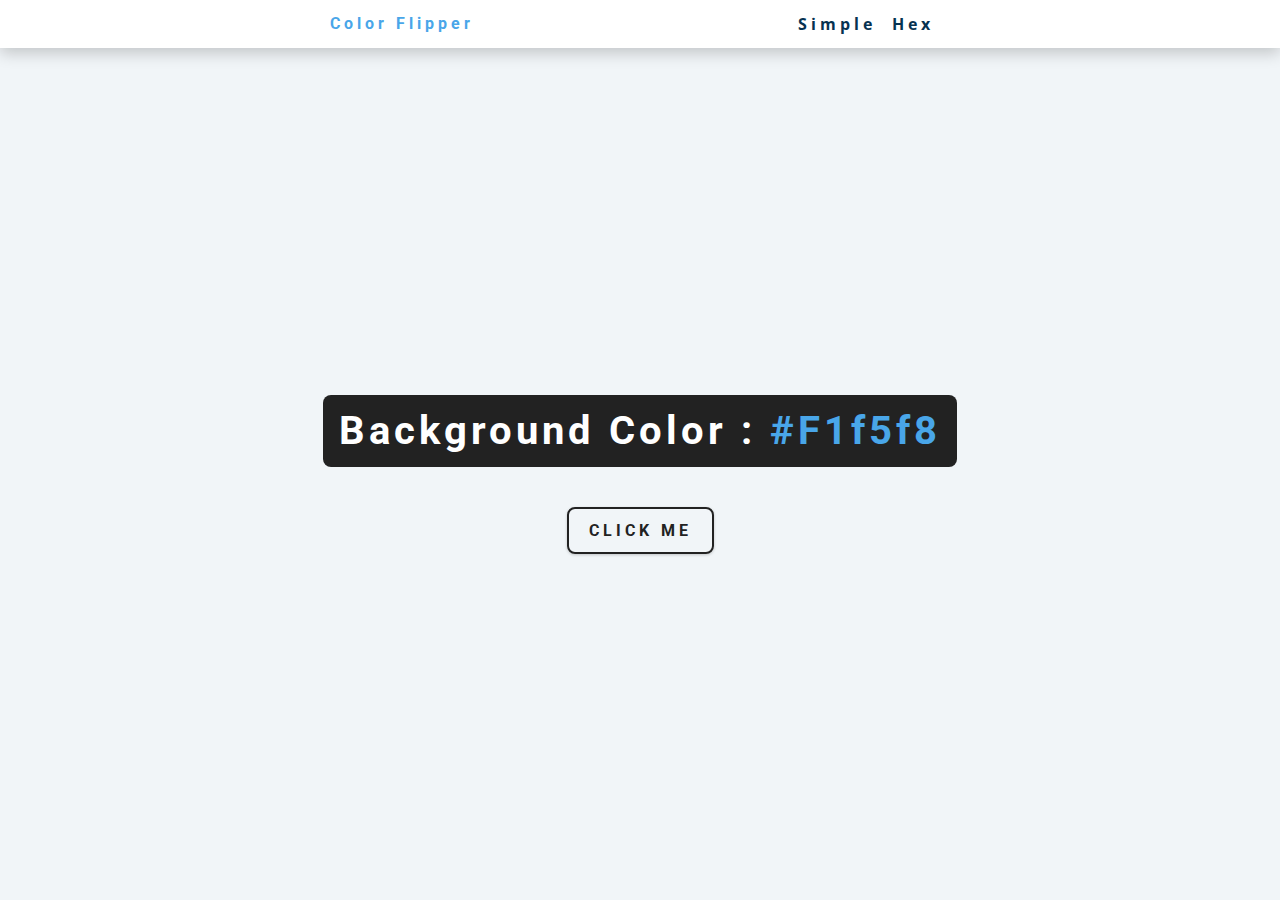
<file: color_flipper/index.html>
<!DOCTYPE html>
<html lang="en" dir="ltr">
  <head>
    <meta charset="utf-8">
    <title></title>
    <link rel="stylesheet" href="https://stackpath.bootstrapcdn.com/bootstrap/4.5.0/css/bootstrap.min.css" integrity="sha384-9aIt2nRpC12Uk9gS9baDl411NQApFmC26EwAOH8WgZl5MYYxFfc+NcPb1dKGj7Sk" crossorigin="anonymous">
    <link rel="stylesheet" href="style.css">
  </head>
  <body>
    <nav>
      <div class="nav-center">
        <h4>color flipper</h4>
        <ul class="nav-links">
          <li><a href="index.html">simple</a></li>
          <li><a href="hex.html">hex</a></li>
        </ul>
      </div>
    </nav>
  <main>
    <div class="container">
      <h2>background color : <span class="color">#f1f5f8</span></h2>
      <button class="btn btn-hero" id="btn">click me</button>
    </div>
  </main>

  <script src="https://code.jquery.com/jquery-3.5.1.slim.min.js" integrity="sha384-DfXdz2htPH0lsSSs5nCTpuj/zy4C+OGpamoFVy38MVBnE+IbbVYUew+OrCXaRkfj" crossorigin="anonymous"></script>
  <script src="https://cdn.jsdelivr.net/npm/popper.js@1.16.0/dist/umd/popper.min.js" integrity="sha384-Q6E9RHvbIyZFJoft+2mJbHaEWldlvI9IOYy5n3zV9zzTtmI3UksdQRVvoxMfooAo" crossorigin="anonymous"></script>
  <script src="https://stackpath.bootstrapcdn.com/bootstrap/4.5.0/js/bootstrap.min.js" integrity="sha384-OgVRvuATP1z7JjHLkuOU7Xw704+h835Lr+6QL9UvYjZE3Ipu6Tp75j7Bh/kR0JKI" crossorigin="anonymous"></script>
  <script src="app.js"></script>
  </body>
</html>
</file>
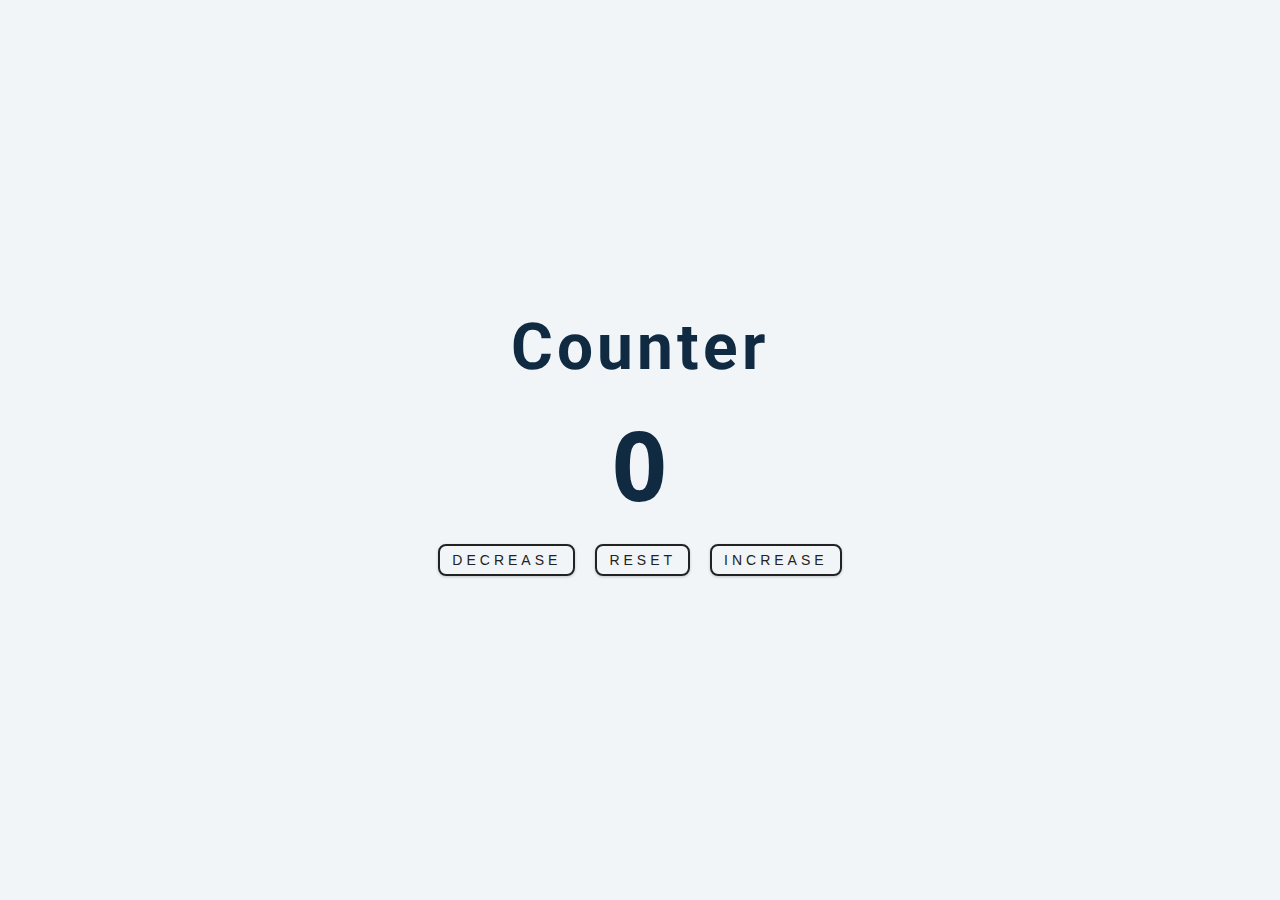
<file: counter/index.html>
<!DOCTYPE html>
<html lang="en">
  <head>
    <meta charset="UTF-8" />
    <meta name="viewport" content="width=device-width, initial-scale=1.0" />
    <title>Counter</title>
    <!-- styles -->
    <link rel="stylesheet" href="style.css" />
  </head>
  <body>
    <main>
      <div class="container">
        <h1>counter</h1>
        <span id="value">0</span>
        <div class="button-container">
          <button class="btn decrease">decrease</button>
          <button class="btn reset">reset</button>
          <button class="btn increase">increase</button>
        </div>
      </div>
    </main>
    <!-- javascript -->
    <script src="app.js"></script>
  </body>
</html
</file>
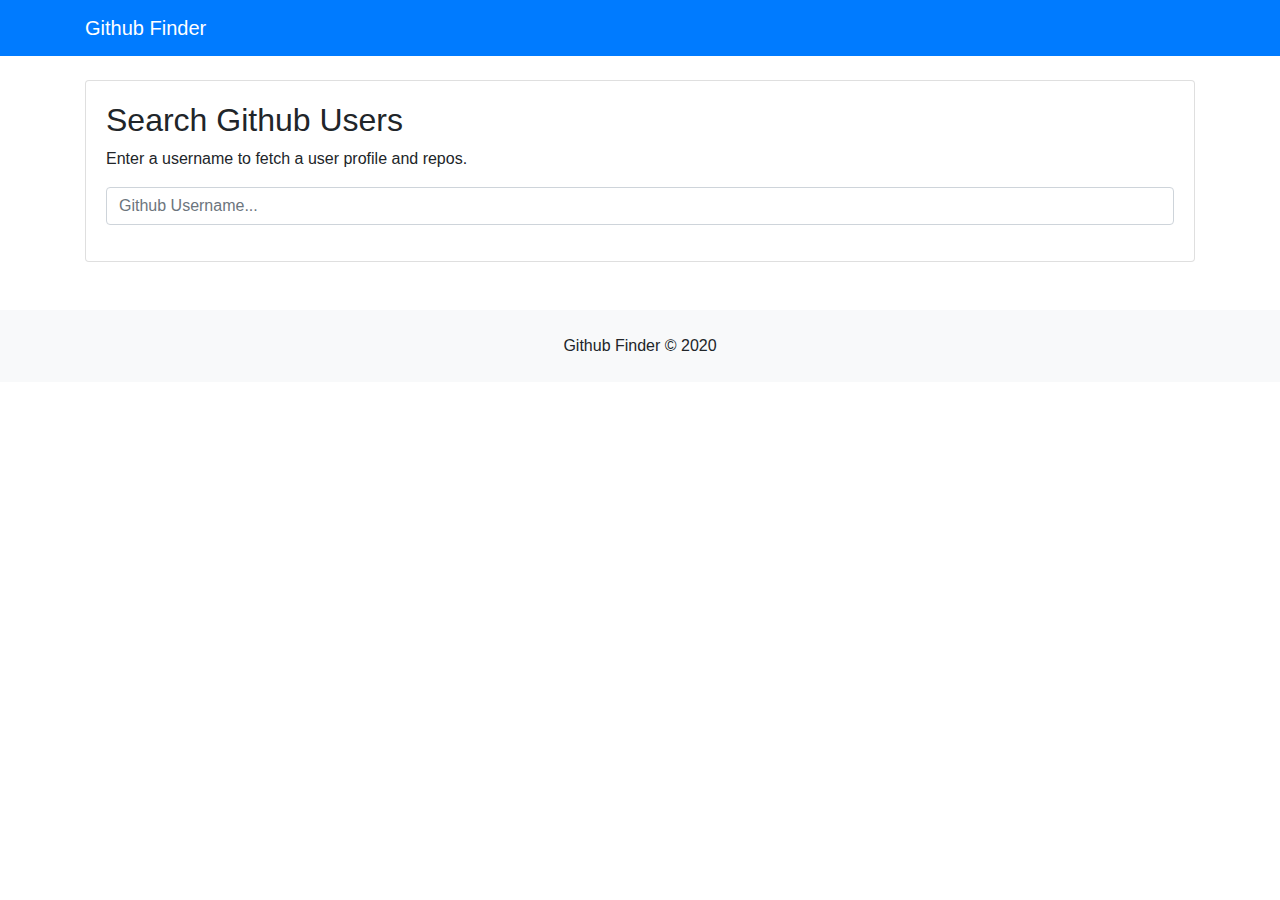
<file: Github finder/index.html>
<!doctype html>
<html lang="en">
  <head>
    <!-- Required meta tags -->
    <meta charset="utf-8">
    <meta name="viewport" content="width=device-width, initial-scale=1, shrink-to-fit=no">

    <!-- Bootstrap CSS -->
    <link rel="stylesheet" href="https://maxcdn.bootstrapcdn.com/bootstrap/4.0.0/css/bootstrap.min.css" integrity="sha384-Gn5384xqQ1aoWXA+058RXPxPg6fy4IWvTNh0E263XmFcJlSAwiGgFAW/dAiS6JXm" crossorigin="anonymous">

    <title>GitHub Finder</title>
  </head>
  <body>
    <!-- Navbar -->
    <nav class="navbar navbar-dark bg-primary mb-4">
        <div class="container">
            <a href="index.html" class="navbar-brand">Github Finder</a>
        </div>
    </nav>
    <!-- Search Container -->
    <div class="container search-container">
        <div class="card card-body search">
            <h2>Search Github Users</h2>
            <p>Enter a username to fetch a user profile and repos.</p>
            <div class="form-group">
                <input type="text" id="search-user" class="form-control" placeholder="Github Username...">
            </div>
        </div>
        <br>
        <div id="profile"></div>
    </div>
    <footer class="text-center bg-light p-4 mt-4">
        Github Finder &copy; 2020
    </footer>

    <script src="github.js"></script>
    <script src="ui.js"></script>
    <script src="app.js"></script>
  </body>
</html>
</file>
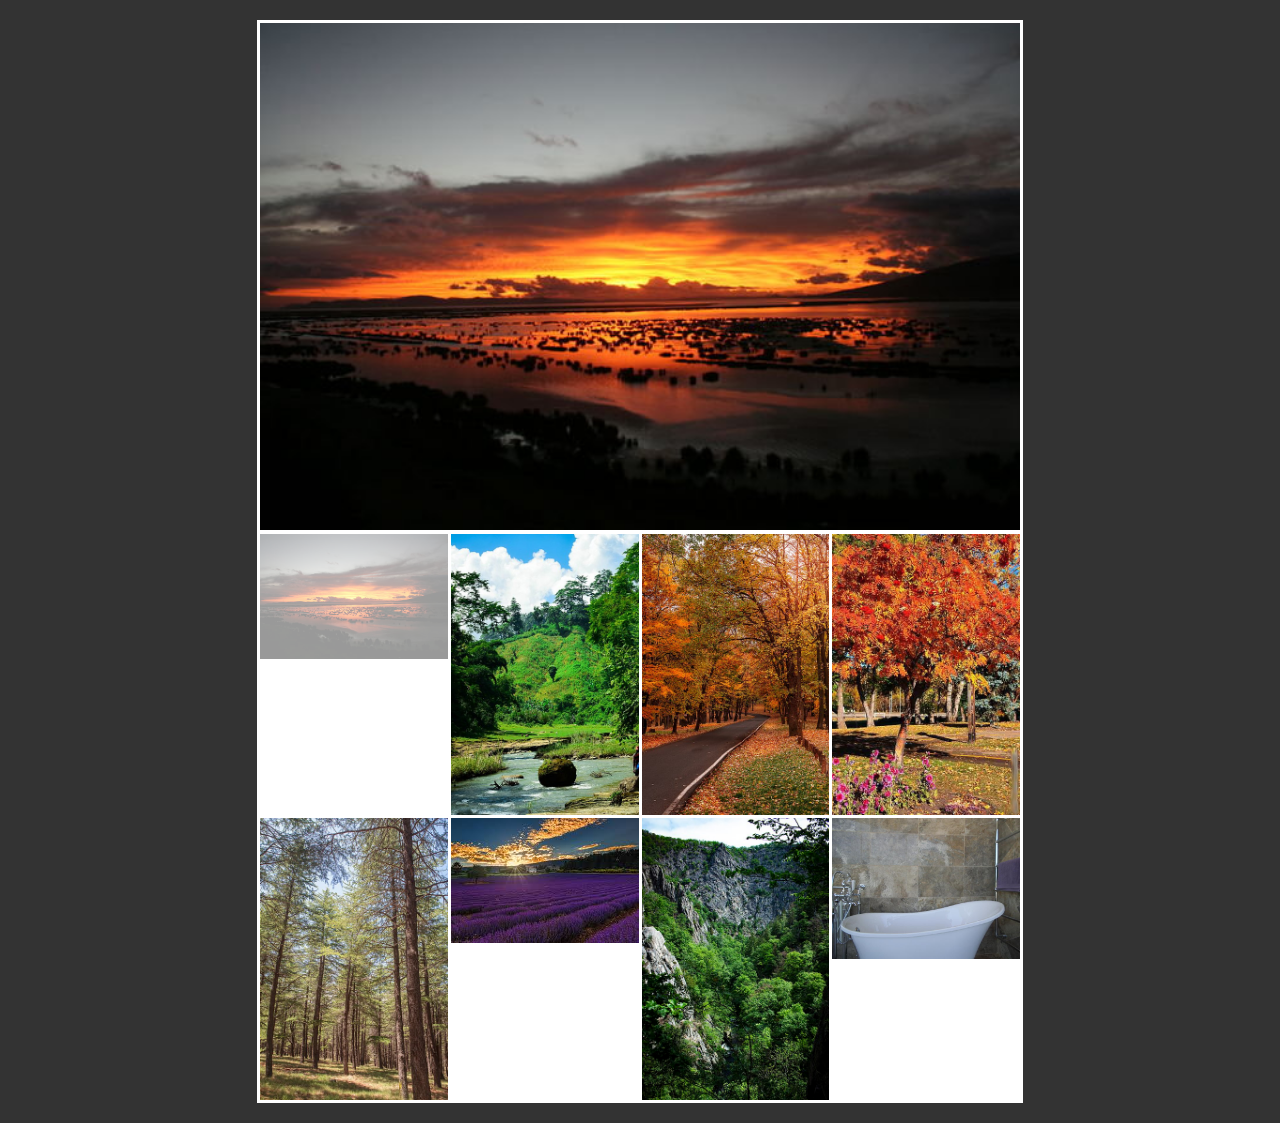
<file: Image Gallery/index.html>
<!DOCTYPE html>
<html lang="en">
<head>
    <meta charset="UTF-8">
    <meta name="viewport" content="width=device-width, initial-scale=1.0">
    <meta http-equiv="X-UA-Compatible" content="ie=edge">
    <title>Image Gallery</title>
    <link rel="stylesheet" href="style.css">
</head>
<body>
    <div class="container">
        <div class="main-img">
            <img src="img/img1.jpg" id="current">
        </div>
        <div class="imgs">
            <img src="img/img1.jpg">
            <img src="img/img2.jpg">
            <img src="img/img3.jpg">
            <img src="img/img4.jpg">
            <img src="img/img5.jpg">
            <img src="img/img6.jpg">
            <img src="img/img7.jpg">
            <img src="img/img8.jpg">
        </div>
    </div>
    <script src="app.js"></script>
</body>
</html>
</file>
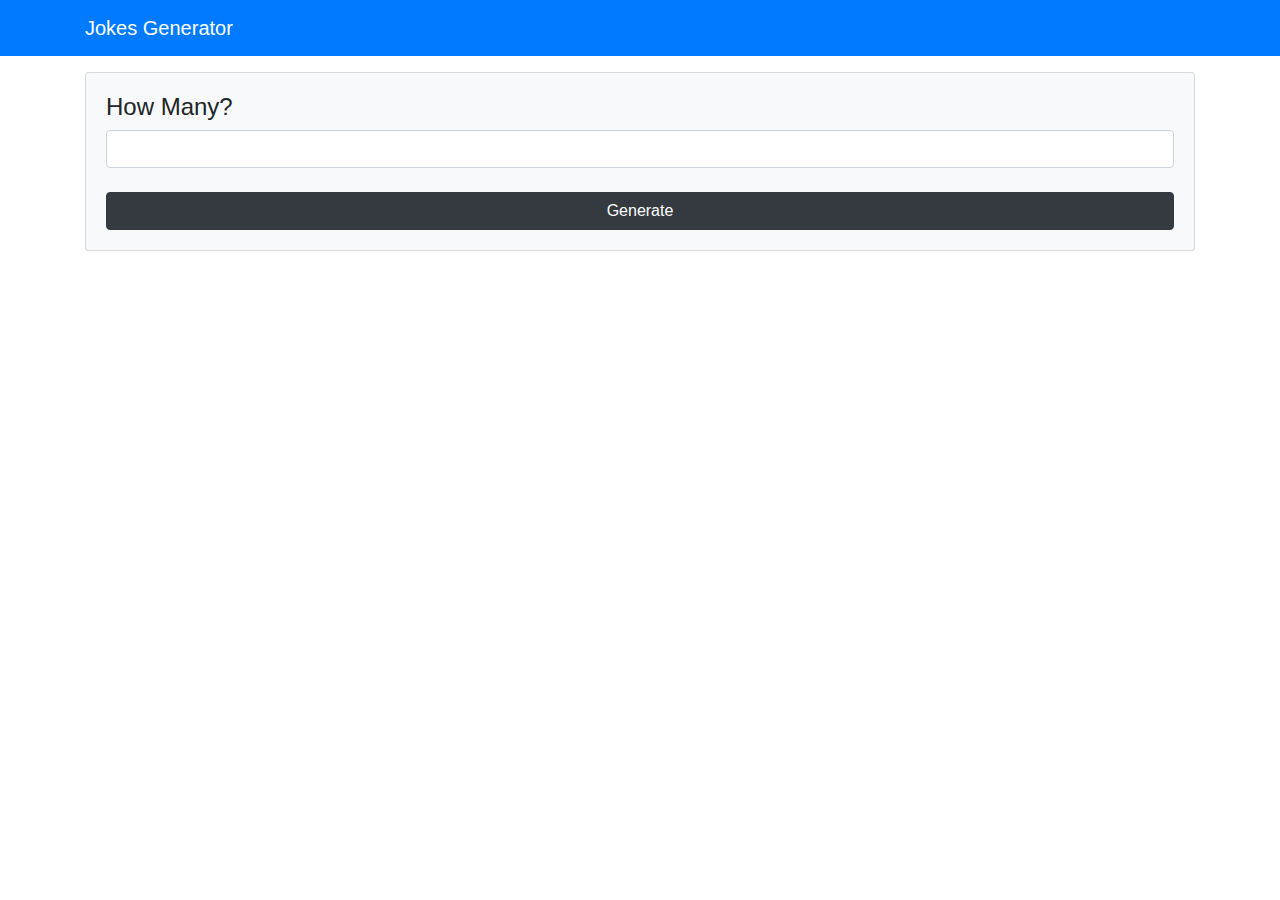
<file: Jokes Generator/index.html>
<!doctype html>
<html lang="en">
  <head>
    <!-- Required meta tags -->
    <meta charset="utf-8">
    <meta name="viewport" content="width=device-width, initial-scale=1, shrink-to-fit=no">

    <!-- Bootstrap CSS -->
    <link rel="stylesheet" href="https://maxcdn.bootstrapcdn.com/bootstrap/4.0.0/css/bootstrap.min.css" integrity="sha384-Gn5384xqQ1aoWXA+058RXPxPg6fy4IWvTNh0E263XmFcJlSAwiGgFAW/dAiS6JXm" crossorigin="anonymous">

    <title>Jokes Generator</title>
  </head>
  <body>
      <!-- Navbar -->
    <nav class="navbar navbar-dark bg-primary mb-3">
        <div class="container">
            <span class="navbar-brand">Jokes Generator</span>
        </div>
    </nav>
    <!-- Search Form -->
    <div class="container">
        <div class="card card-body bg-light mb-2">
            <h4>How Many?</h4>
            <form id="search-form">
                <div class="form-group">
                    <input type="text" id="number" class="form-control mb-3">
                </div>
                <button type="submit" class="btn btn-dark btn-block mt-4">Generate</button>
            </form>
        </div>
    </div>
    <!-- Output (Jokes) -->
    <div class="container">
        <div id="output"></div>
    </div>

    <script src="app.js"></script>
</body>
</html>
</file>
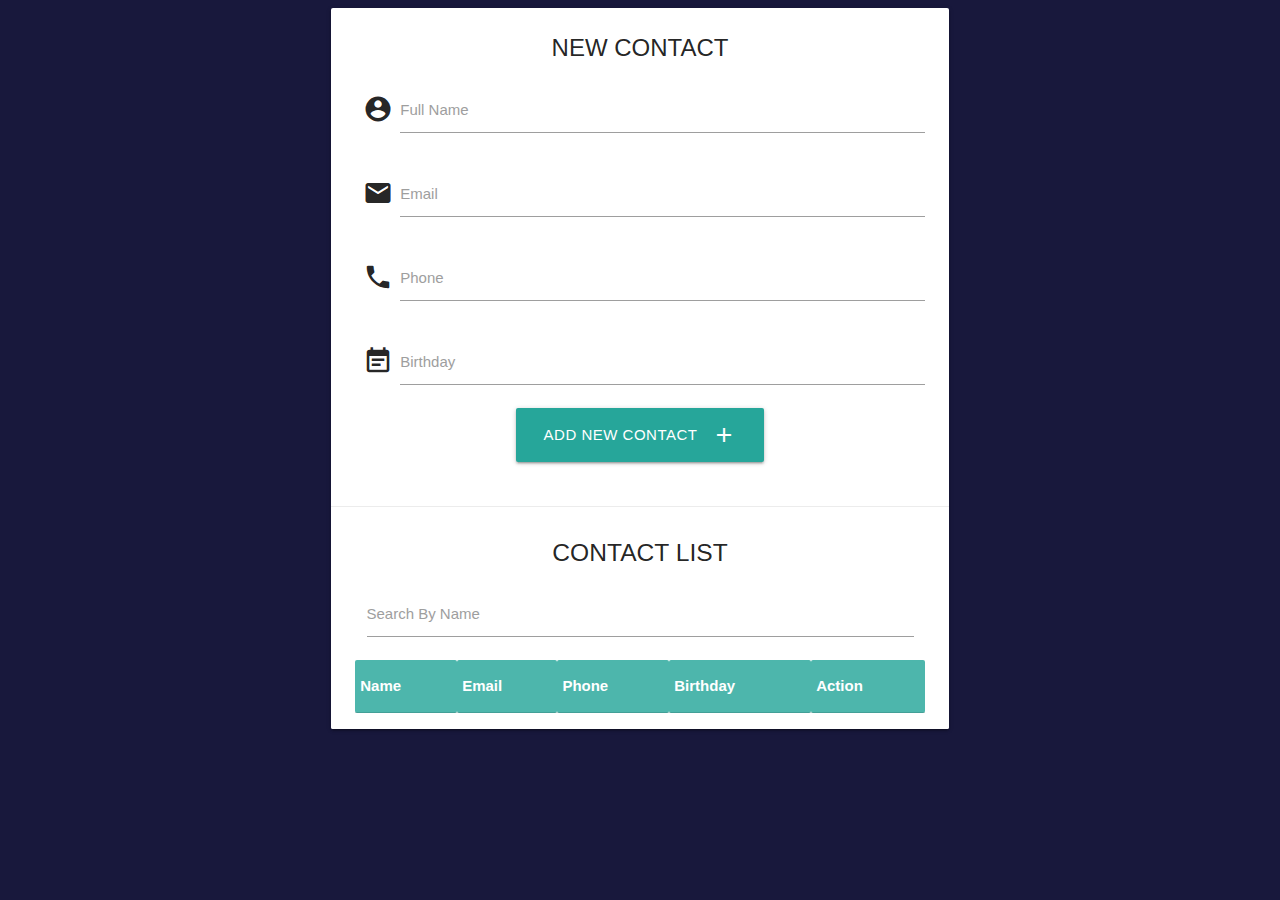
<file: phone book app/index.html>
<!DOCTYPE html>
<html lang="en">

<head>
    <meta charset="UTF-8">
    <meta name="viewport" content="width=device-width, initial-scale=1.0">
    <meta http-equiv="X-UA-Compatible" content="ie=edge">
    <!-- Compiled and minified CSS -->
    <link rel="stylesheet" href="https://cdnjs.cloudflare.com/ajax/libs/materialize/1.0.0/css/materialize.min.css">
    <link href="https://materializecss.com/css/ghpages-materialize.css" type="text/css" rel="stylesheet"
        media="screen,projection">
    <link href="https://fonts.googleapis.com/css?family=Inconsolata" rel="stylesheet" type="text/css">
    <link href="https://fonts.googleapis.com/icon?family=Material+Icons" rel="stylesheet">
    <title>Contact Manager</title>
    <style>
        body {
            background: #18183c;
        }

        .progress {
            display: none;
        }
        .alert {
            margin: -15px auto 10px auto;
            text-decoration: none;
            color: #fff;
            text-align: center;
            letter-spacing: .5px;
            -webkit-transition: background-color .2s ease-out;
            transition: background-color .2s ease-out;
            cursor: pointer;
            border: none;
            border-radius: 2px;
            display: block;
            height: 40px;
            line-height: 36px;
            width:fit-content;
            padding: 0 16px;
            text-transform: uppercase;
            -webkit-tap-highlight-color: transparent;
            box-shadow: 0 2px 2px 0 rgba(0,0,0,0.14), 0 3px 1px -2px rgba(0,0,0,0.12), 0 1px 5px 0 rgba(0,0,0,0.2);
        }

        .alert-danger {
            background-color: #ef5350;
        }

        .alert-warning {
            background-color: #ff9800;
        }

        .alert-info {
            background-color: #26a69a;
        }

        .alert-success {
            background-color: #24cc0d;
        }
    </style>
</head>

<body>
    <div class="row">
        <div class="col s12 m8 l6 center-align offset-m2 offset-l3">
            <div class="card">
                <div class="card-content">
                    <span class="card-title ">NEW CONTACT</span>
                    <div class="row">
                        <form id="contact-form" autocomplete="off">
                            <div class="input-field col s12">
                                <i class="material-icons prefix">account_circle</i>
                                <input type="text" name="name" id="name">
                                <label for="name">Full Name</label>
                            </div>
                            <div class="input-field col s12">
                                <i class="material-icons prefix">email</i>
                                <input type="email" name="email" id="email">
                                <label for="email">Email</label>
                            </div>
                            <div class="input-field col s12">
                                <i class="material-icons prefix">phone</i>
                                <input type="text" name="phone" id="phone">
                                <label for="phone">Phone</label>
                            </div>
                            <div class="input-field col s12">
                                <i class="material-icons prefix">event_note</i>
                                <input type="text" class="datepicker" id="birthday">
                                <label for="birthday">Birthday</label>
                            </div>
                            <button class="btn waves-effect waves-light btn-large" type="submit" name="action">ADD NEW
                                CONTACT
                                <i class="material-icons right">add</i>
                            </button>
                        </form>

                    </div>
                    <div class="progress">
                        <div class="indeterminate"></div>
                    </div>
                </div>
                <div class="card-action">
                    <h5 id="task-title">CONTACT LIST</h5>
                    <div class="input-field col s12">
                        <input type="text" name="search" id="search">
                        <label for="search">Search By Name</label>
                    </div>
                    <table class="stripe">
                        <thead class="teal lighten-2 white-text">
                            <tr>
                                <th>Name</th>
                                <th>Email</th>
                                <th>Phone</th>
                                <th>Birthday</th>
                                <th>Action</th>
                            </tr>
                        </thead>

                        <tbody id="contact-list" class="pink lighten-5">
                        </tbody>
                    </table>
                </div>
            </div>
        </div>
    </div>

    <script src="http://code.jquery.com/jquery-3.3.1.js" integrity="sha256-2Kok7MbOyxpgUVvAk/HJ2jigOSYS2auK4Pfzbm7uH60="
        crossorigin="anonymous"></script>
    <!-- Compiled and minified JavaScript -->
    <script src="https://cdnjs.cloudflare.com/ajax/libs/materialize/1.0.0/js/materialize.min.js"></script>
    <!-- <script src="app.js"></script> -->
    <script src="app-es6.js"></script>
    <script>
        $(document).ready(function () {
            $('.datepicker').datepicker();
        });
    </script>
</body>

</html>
</file>
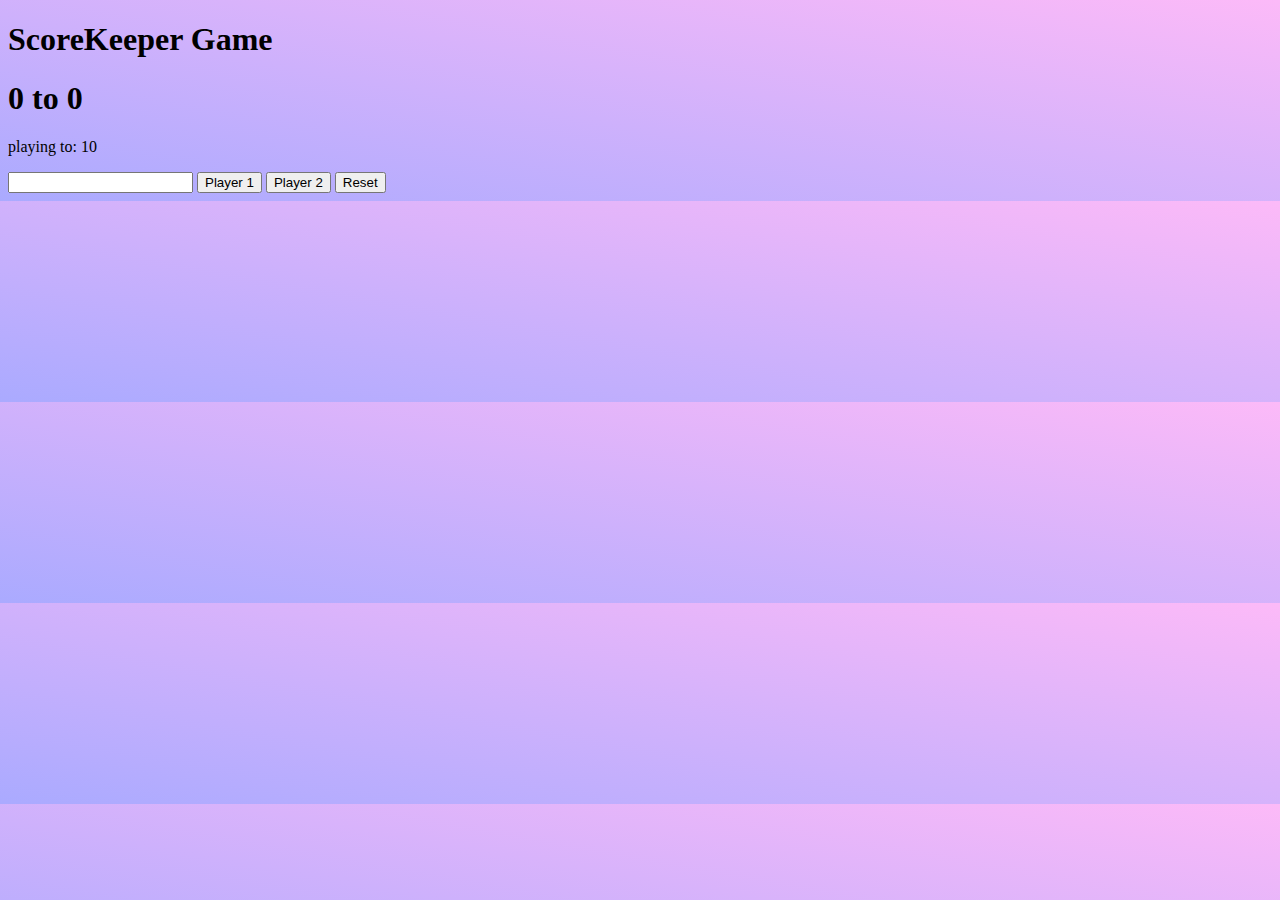
<file: scoreKeeper/index.html>
<!DOCTYPE html>
<html lang="en" dir="ltr">
  <head>
    <meta charset="utf-8">
    <title>ScoreKeeper Game</title>
    <link rel="stylesheet" href="https://stackpath.bootstrapcdn.com/bootstrap/4.5.0/css/bootstrap.min.css" integrity="sha384-9aIt2nRpC12Uk9gS9baDl411NQApFmC26EwAOH8WgZl5MYYxFfc+NcPb1dKGj7Sk" crossorigin="anonymous">
    <link rel="stylesheet" href="style.css">
  </head>
  <body>
    <h1 class="text-center">ScoreKeeper Game</h1>
    <div class="container">
      <h1><span class="player1Display">0</span> to <span class="player2Display">0</span></h1>
      <p>playing to: <sapn class="winner"></sapn></p>
      <div class="inner">
        <input type="number">
        <button type="button" class="player1 btn btn-primary" name="button">Player 1</button>
        <button type="button" class="player2 btn btn-success" name="button">Player 2</button>
        <button type="button" class="reset btn btn-info" name="button">Reset</button>
      </div>
    </div>



    <!-- JS, Popper.js, and jQuery -->
    <script src="https://code.jquery.com/jquery-3.5.1.slim.min.js" integrity="sha384-DfXdz2htPH0lsSSs5nCTpuj/zy4C+OGpamoFVy38MVBnE+IbbVYUew+OrCXaRkfj" crossorigin="anonymous"></script>
    <script src="https://cdn.jsdelivr.net/npm/popper.js@1.16.0/dist/umd/popper.min.js" integrity="sha384-Q6E9RHvbIyZFJoft+2mJbHaEWldlvI9IOYy5n3zV9zzTtmI3UksdQRVvoxMfooAo" crossorigin="anonymous"></script>
    <script src="https://stackpath.bootstrapcdn.com/bootstrap/4.5.0/js/bootstrap.min.js" integrity="sha384-OgVRvuATP1z7JjHLkuOU7Xw704+h835Lr+6QL9UvYjZE3Ipu6Tp75j7Bh/kR0JKI" crossorigin="anonymous"></script>
    <script src="app.js"></script>
  </body>
</html>
</file>
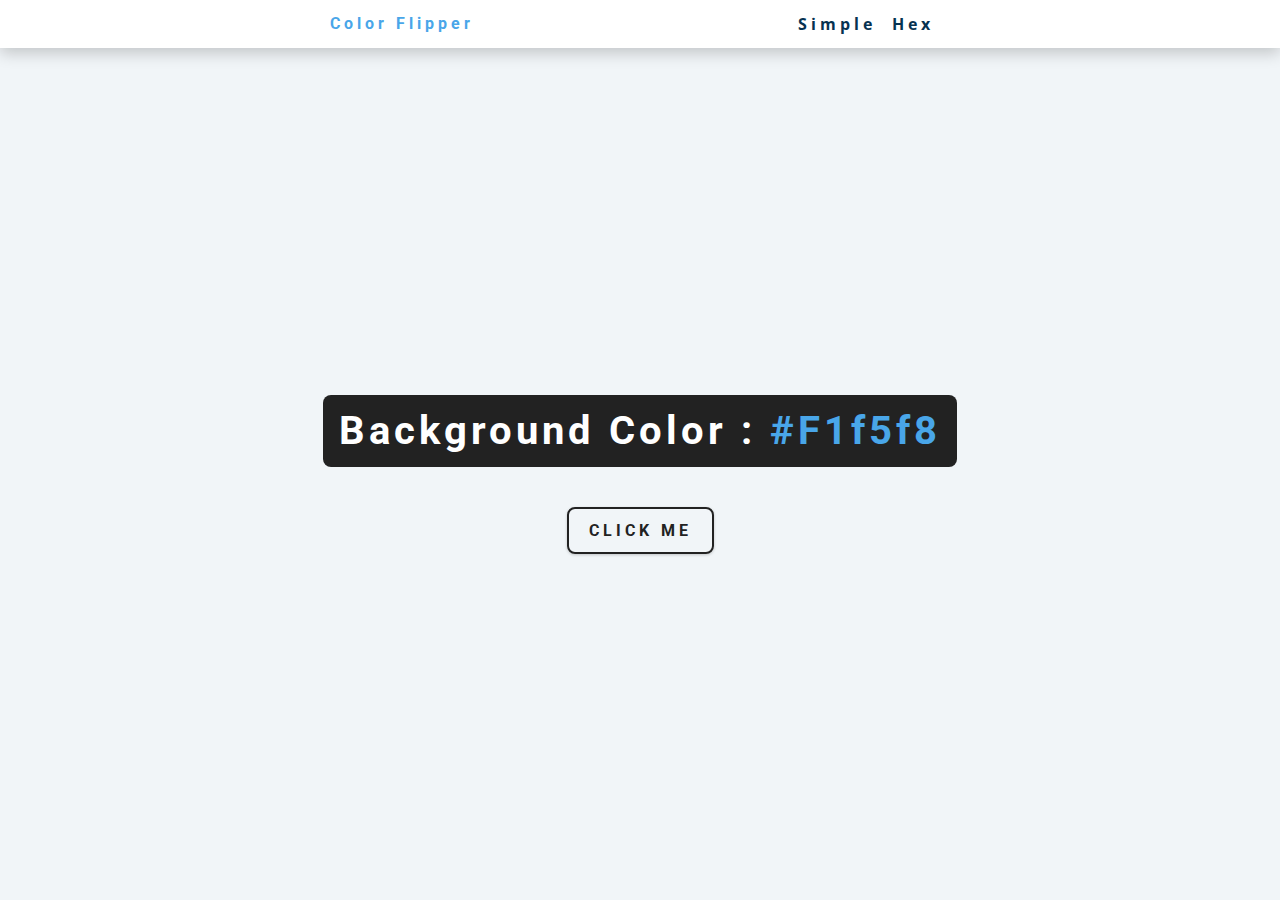
<file: color_flipper/hex.html>
<!DOCTYPE html>
<html lang="en">
  <head>
    <meta charset="UTF-8" />
    <meta name="viewport" content="width=device-width, initial-scale=1.0" />
    <title>Color Flipper || Hex</title>
    <!-- styles -->
    <link rel="stylesheet" href="style.css" />
  </head>

  <body>
    <nav>
      <div class="nav-center">
        <h4>color flipper</h4>
        <ul class="nav-links">
          <li><a href="index.html">simple</a></li>
          <li><a href="hex.html">hex</a></li>
        </ul>
      </div>
    </nav>
    <main>
      <div class="container">
        <h2>background color : <span class="color">#f1f5f8</span></h2>
        <button class="btn btn-hero" id="btn">click me</button>
      </div>
    </main>
    <!-- javascript -->
    <script src="hex.js"></script>
  </body>
</html>
</file>
<file: color_flipper/style.css>
/*
===============
Fonts
===============
*/
@import url("https://fonts.googleapis.com/css?family=Open+Sans|Roboto:400,700&display=swap");

/*
===============
Variables
===============
*/

:root {
  /* dark shades of primary color*/
  --clr-primary-1: hsl(205, 86%, 17%);
  --clr-primary-2: hsl(205, 77%, 27%);
  --clr-primary-3: hsl(205, 72%, 37%);
  --clr-primary-4: hsl(205, 63%, 48%);
  /* primary/main color */
  --clr-primary-5: hsl(205, 78%, 60%);
  /* lighter shades of primary color */
  --clr-primary-6: hsl(205, 89%, 70%);
  --clr-primary-7: hsl(205, 90%, 76%);
  --clr-primary-8: hsl(205, 86%, 81%);
  --clr-primary-9: hsl(205, 90%, 88%);
  --clr-primary-10: hsl(205, 100%, 96%);
  /* darkest grey - used for headings */
  --clr-grey-1: hsl(209, 61%, 16%);
  --clr-grey-2: hsl(211, 39%, 23%);
  --clr-grey-3: hsl(209, 34%, 30%);
  --clr-grey-4: hsl(209, 28%, 39%);
  /* grey used for paragraphs */
  --clr-grey-5: hsl(210, 22%, 49%);
  --clr-grey-6: hsl(209, 23%, 60%);
  --clr-grey-7: hsl(211, 27%, 70%);
  --clr-grey-8: hsl(210, 31%, 80%);
  --clr-grey-9: hsl(212, 33%, 89%);
  --clr-grey-10: hsl(206, 33%, 96%);
  --clr-white: #fff;
  --clr-red-dark: hsl(360, 67%, 44%);
  --clr-red-light: hsl(360, 71%, 66%);
  --clr-green-dark: hsl(125, 67%, 44%);
  --clr-green-light: hsl(125, 71%, 66%);
  --clr-black: #222;
  --ff-primary: "Roboto", sans-serif;
  --ff-secondary: "Open Sans", sans-serif;
  --transition: all 0.3s linear;
  --spacing: 0.25rem;
  --radius: 0.5rem;
  --light-shadow: 0 5px 15px rgba(0, 0, 0, 0.1);
  --dark-shadow: 0 5px 15px rgba(0, 0, 0, 0.2);
  --max-width: 1170px;
  --fixed-width: 620px;
}
/*
===============
Global Styles
===============
*/

*,
::after,
::before {
  margin: 0;
  padding: 0;
  box-sizing: border-box;
}
body {
  font-family: var(--ff-secondary);
  background: var(--clr-grey-10);
  color: var(--clr-grey-1);
  line-height: 1.5;
  font-size: 0.875rem;
}
ul {
  list-style-type: none;
}
a {
  text-decoration: none;
}
img:not(.nav-logo) {
  width: 100%;
  display: block;
}

h1,
h2,
h3,
h4 {
  letter-spacing: var(--spacing);
  text-transform: capitalize;
  line-height: 1.25;
  margin-bottom: 0.75rem;
  font-family: var(--ff-primary);
}
h1 {
  font-size: 3rem;
}
h2 {
  font-size: 2rem;
}
h3 {
  font-size: 1.25rem;
}
h4 {
  font-size: 0.875rem;
}
p {
  margin-bottom: 1.25rem;
  color: var(--clr-grey-5);
}
@media screen and (min-width: 800px) {
  h1 {
    font-size: 4rem;
  }
  h2 {
    font-size: 2.5rem;
  }
  h3 {
    font-size: 1.75rem;
  }
  h4 {
    font-size: 1rem;
  }
  body {
    font-size: 1rem;
  }
  h1,
  h2,
  h3,
  h4 {
    line-height: 1;
  }
}
/*  global classes */

.btn {
  font-family: var(--ff-primary);
  text-transform: uppercase;
  background: transparent;
  color: var(--clr-black);
  padding: 0.375rem 0.75rem;
  letter-spacing: var(--spacing);
  display: inline-block;
  font-weight: 700;
  transition: var(--transition);
  font-size: 0.875rem;
  border: 2px solid var(--clr-black);
  cursor: pointer;
  box-shadow: 0 1px 3px rgba(0, 0, 0, 0.2);
  border-radius: var(--radius);
}
.btn:hover {
  color: var(--clr-white);
  background: var(--clr-black);
}
.btn-hero {
  font-size: 1rem;
  padding: 0.75rem 1.25rem;
}
/* section */
.section {
  padding: 5rem 0;
}

.section-center {
  width: 90vw;
  margin: 0 auto;
  max-width: 1170px;
}
@media screen and (min-width: 992px) {
  .section-center {
    width: 95vw;
  }
}
/*
===============
Nav
===============
*/
nav {
  background: var(--clr-white);
  height: 3rem;
  display: grid;
  align-items: center;
  box-shadow: var(--dark-shadow);
}
.nav-center {
  width: 90vw;
  max-width: var(--fixed-width);
  margin: 0 auto;
  display: flex;
  align-items: center;
  justify-content: space-between;
}
.nav-center h4 {
  margin-bottom: 0;
  color: var(--clr-primary-5);
}
.nav-links {
  display: flex;
}
nav a {
  text-transform: capitalize;
  font-weight: 700;
  font-size: 1rem;
  color: var(--clr-primary-1);
  letter-spacing: var(--spacing);
  margin-right: 1rem;
}
nav a:hover {
  color: var(--clr-primary-5);
}
/*
===============
Container
===============
*/
main {
  min-height: calc(100vh - 3rem);
  display: grid;
  place-items: center;
}
.container {
  text-align: center;
}
.container h2 {
  background: var(--clr-black);
  color: var(--clr-white);
  padding: 1rem;
  border-radius: var(--radius);
  margin-bottom: 2.5rem;
}
.color {
  color: var(--clr-primary-5);
}
</file>
<file: counter/style.css>
/*
===============
Fonts
===============
*/
@import url("https://fonts.googleapis.com/css?family=Open+Sans|Roboto:400,700&display=swap");

/*
===============
Variables
===============
*/

:root {
  /* dark shades of primary color*/
  --clr-primary-1: hsl(205, 86%, 17%);
  --clr-primary-2: hsl(205, 77%, 27%);
  --clr-primary-3: hsl(205, 72%, 37%);
  --clr-primary-4: hsl(205, 63%, 48%);
  /* primary/main color */
  --clr-primary-5: hsl(205, 78%, 60%);
  /* lighter shades of primary color */
  --clr-primary-6: hsl(205, 89%, 70%);
  --clr-primary-7: hsl(205, 90%, 76%);
  --clr-primary-8: hsl(205, 86%, 81%);
  --clr-primary-9: hsl(205, 90%, 88%);
  --clr-primary-10: hsl(205, 100%, 96%);
  /* darkest grey - used for headings */
  --clr-grey-1: hsl(209, 61%, 16%);
  --clr-grey-2: hsl(211, 39%, 23%);
  --clr-grey-3: hsl(209, 34%, 30%);
  --clr-grey-4: hsl(209, 28%, 39%);
  /* grey used for paragraphs */
  --clr-grey-5: hsl(210, 22%, 49%);
  --clr-grey-6: hsl(209, 23%, 60%);
  --clr-grey-7: hsl(211, 27%, 70%);
  --clr-grey-8: hsl(210, 31%, 80%);
  --clr-grey-9: hsl(212, 33%, 89%);
  --clr-grey-10: hsl(210, 36%, 96%);
  --clr-white: #fff;
  --clr-red-dark: hsl(360, 67%, 44%);
  --clr-red-light: hsl(360, 71%, 66%);
  --clr-green-dark: hsl(125, 67%, 44%);
  --clr-green-light: hsl(125, 71%, 66%);
  --clr-black: #222;
  --ff-primary: "Roboto", sans-serif;
  --ff-secondary: "Open Sans", sans-serif;
  --transition: all 0.3s linear;
  --spacing: 0.25rem;
  --radius: 0.5rem;
  --light-shadow: 0 5px 15px rgba(0, 0, 0, 0.1);
  --dark-shadow: 0 5px 15px rgba(0, 0, 0, 0.2);
  --max-width: 1170px;
  --fixed-width: 620px;
}
/*
===============
Global Styles
===============
*/

*,
::after,
::before {
  margin: 0;
  padding: 0;
  box-sizing: border-box;
}
body {
  font-family: var(--ff-secondary);
  background: var(--clr-grey-10);
  color: var(--clr-grey-1);
  line-height: 1.5;
  font-size: 0.875rem;
}
ul {
  list-style-type: none;
}
a {
  text-decoration: none;
}
img:not(.nav-logo) {
  width: 100%;
  display: block;
}

h1,
h2,
h3,
h4 {
  letter-spacing: var(--spacing);
  text-transform: capitalize;
  line-height: 1.25;
  margin-bottom: 0.75rem;
  font-family: var(--ff-primary);
}
h1 {
  font-size: 3rem;
}
h2 {
  font-size: 2rem;
}
h3 {
  font-size: 1.25rem;
}
h4 {
  font-size: 0.875rem;
}
p {
  margin-bottom: 1.25rem;
  color: var(--clr-grey-5);
}
@media screen and (min-width: 800px) {
  h1 {
    font-size: 4rem;
  }
  h2 {
    font-size: 2.5rem;
  }
  h3 {
    font-size: 1.75rem;
  }
  h4 {
    font-size: 1rem;
  }
  body {
    font-size: 1rem;
  }
  h1,
  h2,
  h3,
  h4 {
    line-height: 1;
  }
}
/*  global classes */

.btn {
  text-transform: uppercase;
  background: transparent;
  color: var(--clr-black);
  padding: 0.375rem 0.75rem;
  letter-spacing: var(--spacing);
  display: inline-block;
  transition: var(--transition);
  font-size: 0.875rem;
  border: 2px solid var(--clr-black);
  cursor: pointer;
  box-shadow: 0 1px 3px rgba(0, 0, 0, 0.2);
  border-radius: var(--radius);
}
.btn:hover {
  color: var(--clr-white);
  background: var(--clr-black);
}
/* section */
.section {
  padding: 5rem 0;
}

.section-center {
  width: 90vw;
  margin: 0 auto;
  max-width: 1170px;
}
@media screen and (min-width: 992px) {
  .section-center {
    width: 95vw;
  }
}
/*
===============
Counter
===============
*/

main {
  min-height: 100vh;
  display: grid;
  place-items: center;
}
.container {
  text-align: center;
}
#value {
  font-size: 6rem;
  font-weight: bold;
}
.btn {
  margin: 0.5rem;
}
</file>
<file: Image Gallery/style.css>
:root {
    /* Set Fade In Duration */
    --fade-time: 0.5s;
}

body {
    margin: 20px;
    padding: 0;
    background: #333;
}

.container {
    max-width: 760px;
    margin: auto;
    border: #fff solid 3px;
    background: #fff;
}

.main-img img,
.imgs img {
    width: 100%;
}

.imgs img {
    cursor: pointer;
}

.imgs {
    display:grid;
    grid-template-columns: repeat(4, auto);
    grid-gap: 3px;
}

/* Fade In Animation */

@keyframes fadeIn {
    to{
        opacity: 1;
    }
}

.fade-in{
    opacity: 0;
    animation: fadeIn var(--fade-time) ease-in 1 forwards;
}

/* Media Quearies */
@media(max-width: 600px){
    .imgs {
        grid-template-columns: repeat(2, auto);
    }
}
</file>
<file: scoreKeeper/style.css>
body{
   background-image: linear-gradient(10deg, #aaaaff 0%, #fcbaf8 100%);
}
.green{
  color: green;
}
</file>
